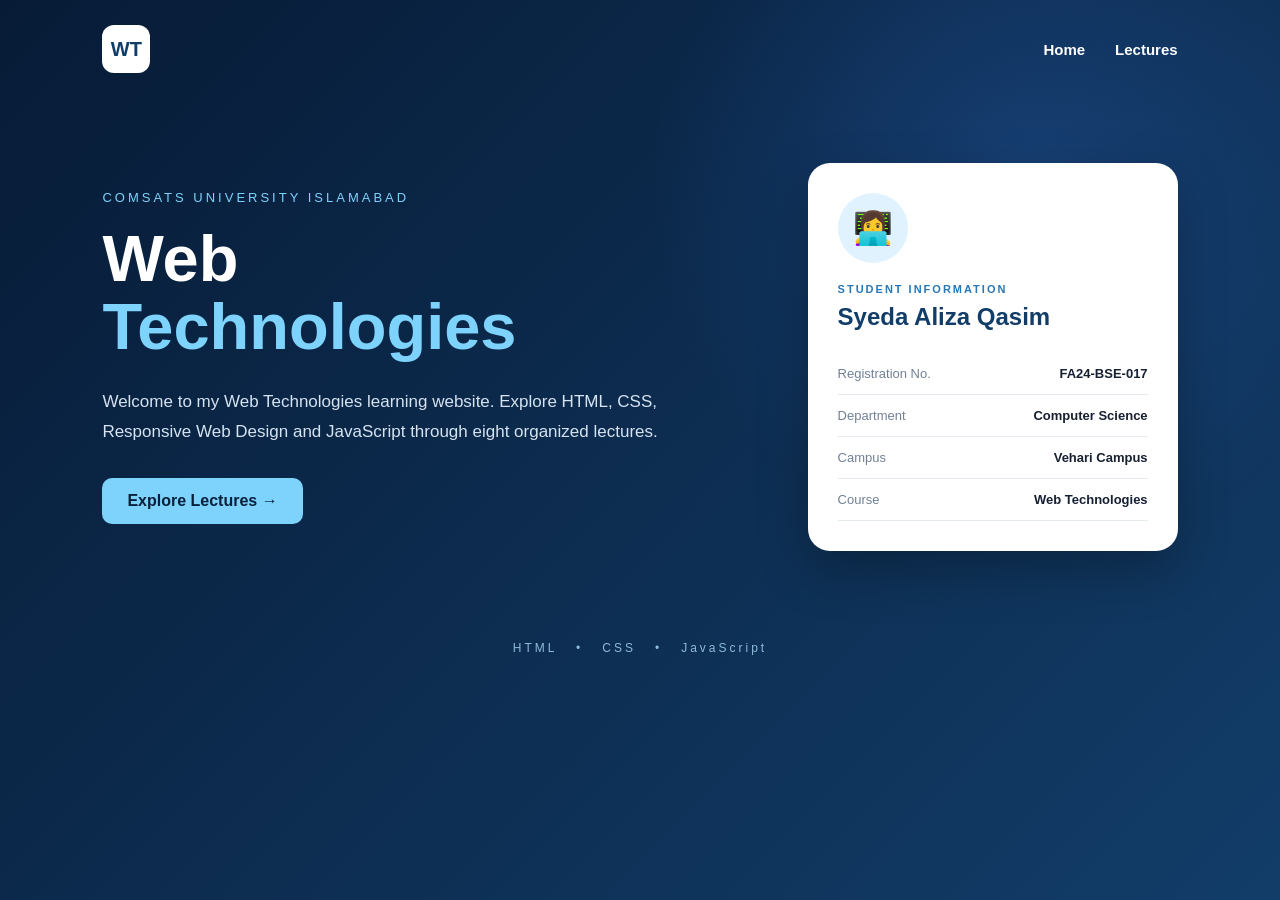
<file: index.html>
<!DOCTYPE html>
<html lang="en">

<head>
    <meta charset="UTF-8">
    <meta name="viewport" content="width=device-width, initial-scale=1.0">
    <title>Web Technologies | Syeda Aliza Qasim</title>

    <link rel="stylesheet" href="style.css">
</head>

<body>

    <div class="hero">

        <nav>
            <div class="logo">WT</div>

            <div class="nav-links">
                <a href="index.html">Home</a>
                <a href="lectures.html">Lectures</a>
            </div>
        </nav>

        <div class="welcome">

            <div class="welcome-text">

                <p class="small-title">COMSATS UNIVERSITY ISLAMABAD</p>

                <h1>
                    Web<br>
                    <span>Technologies</span>
                </h1>

                <p class="intro">
                    Welcome to my Web Technologies learning website.
                    Explore HTML, CSS, Responsive Web Design and JavaScript
                    through eight organized lectures.
                </p>

                <a href="lectures.html" class="main-button">
                    Explore Lectures →
                </a>

            </div>


            <div class="student-card">

                <div class="profile-icon">
                    👩‍💻
                </div>

                <p class="student-label">STUDENT INFORMATION</p>

                <h2>Syeda Aliza Qasim</h2>

                <div class="info-line">
                    <span>Registration No.</span>
                    <strong>FA24-BSE-017</strong>
                </div>

                <div class="info-line">
                    <span>Department</span>
                    <strong>Computer Science</strong>
                </div>

                <div class="info-line">
                    <span>Campus</span>
                    <strong>Vehari Campus</strong>
                </div>

                <div class="info-line">
                    <span>Course</span>
                    <strong>Web Technologies</strong>
                </div>

            </div>

        </div>

        <div class="scroll-text">
            HTML &nbsp; • &nbsp; CSS &nbsp; • &nbsp; JavaScript
        </div>

    </div>

</body>
</html>
</file>
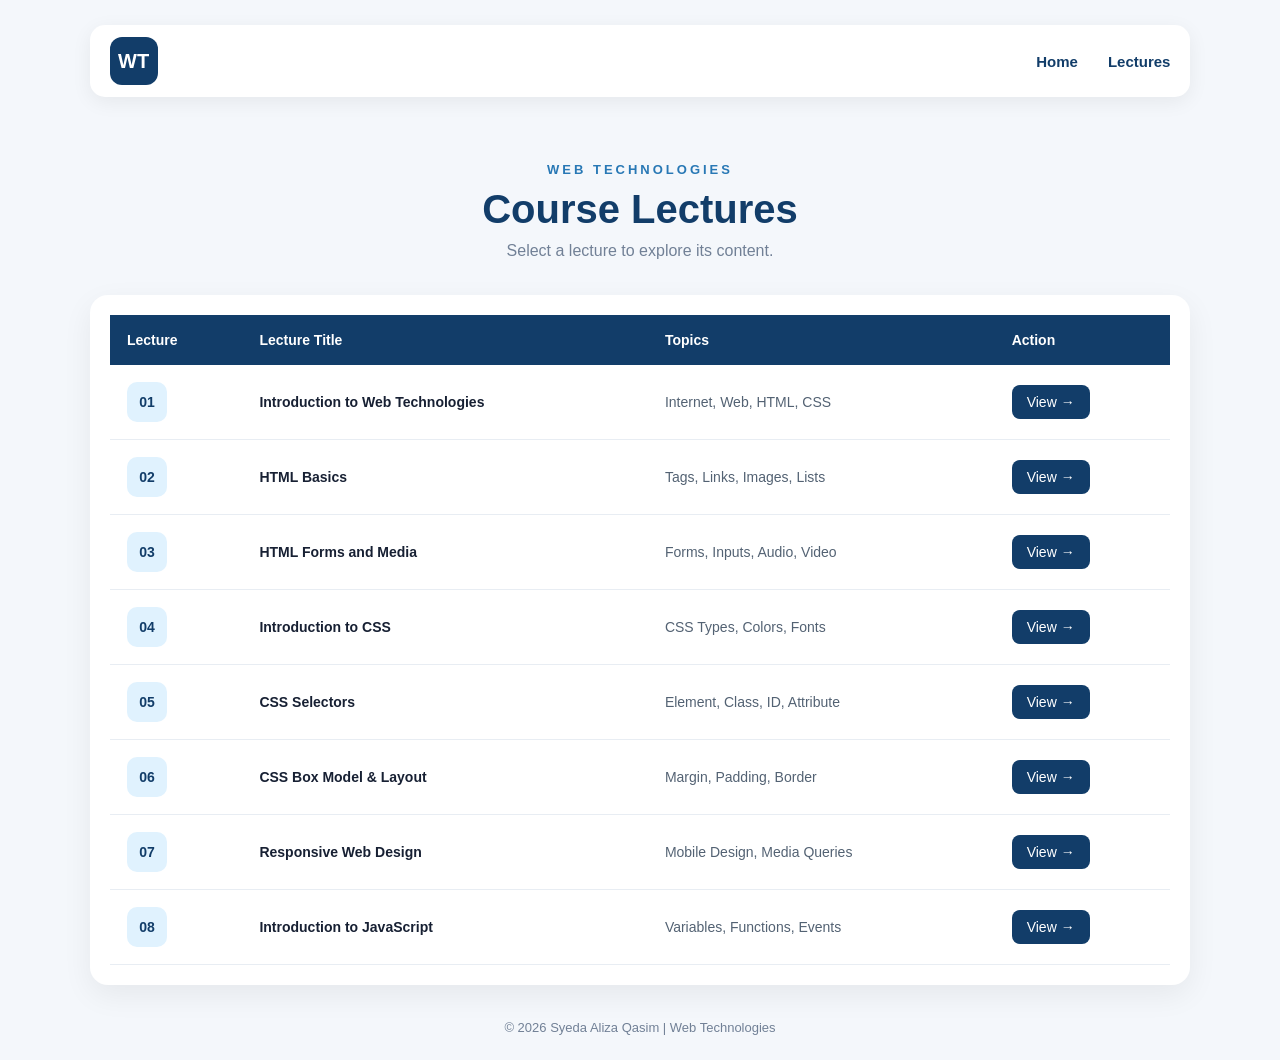
<file: 1st.html>
<!DOCTYPE html>
<html lang="en">

<head>
    <meta charset="UTF-8">
    <meta name="viewport" content="width=device-width, initial-scale=1.0">

    <title>Lectures | Web Technologies</title>

    <link rel="stylesheet" href="style.css">
</head>

<body>

    <div class="lecture-page">

        <nav class="simple-nav">

            <div class="logo dark-logo">WT</div>

            <div class="nav-links">
                <a href="index.html">Home</a>
                <a href="lectures.html">Lectures</a>
            </div>

        </nav>


        <div class="lecture-heading">

            <p>WEB TECHNOLOGIES</p>

            <h1>Course Lectures</h1>

            <span>
                Select a lecture to explore its content.
            </span>

        </div>


        <div class="table-card">

            <table>

                <thead>
                    <tr>
                        <th>Lecture</th>
                        <th>Lecture Title</th>
                        <th>Topics</th>
                        <th>Action</th>
                    </tr>
                </thead>

                <tbody>

                    <tr>
                        <td><span class="number">01</span></td>

                        <td>
                            <strong>Introduction to Web Technologies</strong>
                        </td>

                        <td>Internet, Web, HTML, CSS</td>

                        <td>
                            <a href="lecture1.html" class="view-button">
                                View →
                            </a>
                        </td>
                    </tr>


                    <tr>
                        <td><span class="number">02</span></td>

                        <td>
                            <strong>HTML Basics</strong>
                        </td>

                        <td>Tags, Links, Images, Lists</td>

                        <td>
                            <a href="lecture2.html" class="view-button">
                                View →
                            </a>
                        </td>
                    </tr>


                    <tr>
                        <td><span class="number">03</span></td>

                        <td>
                            <strong>HTML Forms and Media</strong>
                        </td>

                        <td>Forms, Inputs, Audio, Video</td>

                        <td>
                            <a href="lecture3.html" class="view-button">
                                View →
                            </a>
                        </td>
                    </tr>


                    <tr>
                        <td><span class="number">04</span></td>

                        <td>
                            <strong>Introduction to CSS</strong>
                        </td>

                        <td>CSS Types, Colors, Fonts</td>

                        <td>
                            <a href="lecture4.html" class="view-button">
                                View →
                            </a>
                        </td>
                    </tr>


                    <tr>
                        <td><span class="number">05</span></td>

                        <td>
                            <strong>CSS Selectors</strong>
                        </td>

                        <td>Element, Class, ID, Attribute</td>

                        <td>
                            <a href="lecture5.html" class="view-button">
                                View →
                            </a>
                        </td>
                    </tr>


                    <tr>
                        <td><span class="number">06</span></td>

                        <td>
                            <strong>CSS Box Model & Layout</strong>
                        </td>

                        <td>Margin, Padding, Border</td>

                        <td>
                            <a href="lecture6.html" class="view-button">
                                View →
                            </a>
                        </td>
                    </tr>


                    <tr>
                        <td><span class="number">07</span></td>

                        <td>
                            <strong>Responsive Web Design</strong>
                        </td>

                        <td>Mobile Design, Media Queries</td>

                        <td>
                            <a href="lecture7.html" class="view-button">
                                View →
                            </a>
                        </td>
                    </tr>


                    <tr>
                        <td><span class="number">08</span></td>

                        <td>
                            <strong>Introduction to JavaScript</strong>
                        </td>

                        <td>Variables, Functions, Events</td>

                        <td>
                            <a href="lecture8.html" class="view-button">
                                View →
                            </a>
                        </td>
                    </tr>

                </tbody>

            </table>

        </div>


        <footer>
            <p>© 2026 Syeda Aliza Qasim | Web Technologies</p>
        </footer>

    </div>

</body>
</html>
</file>
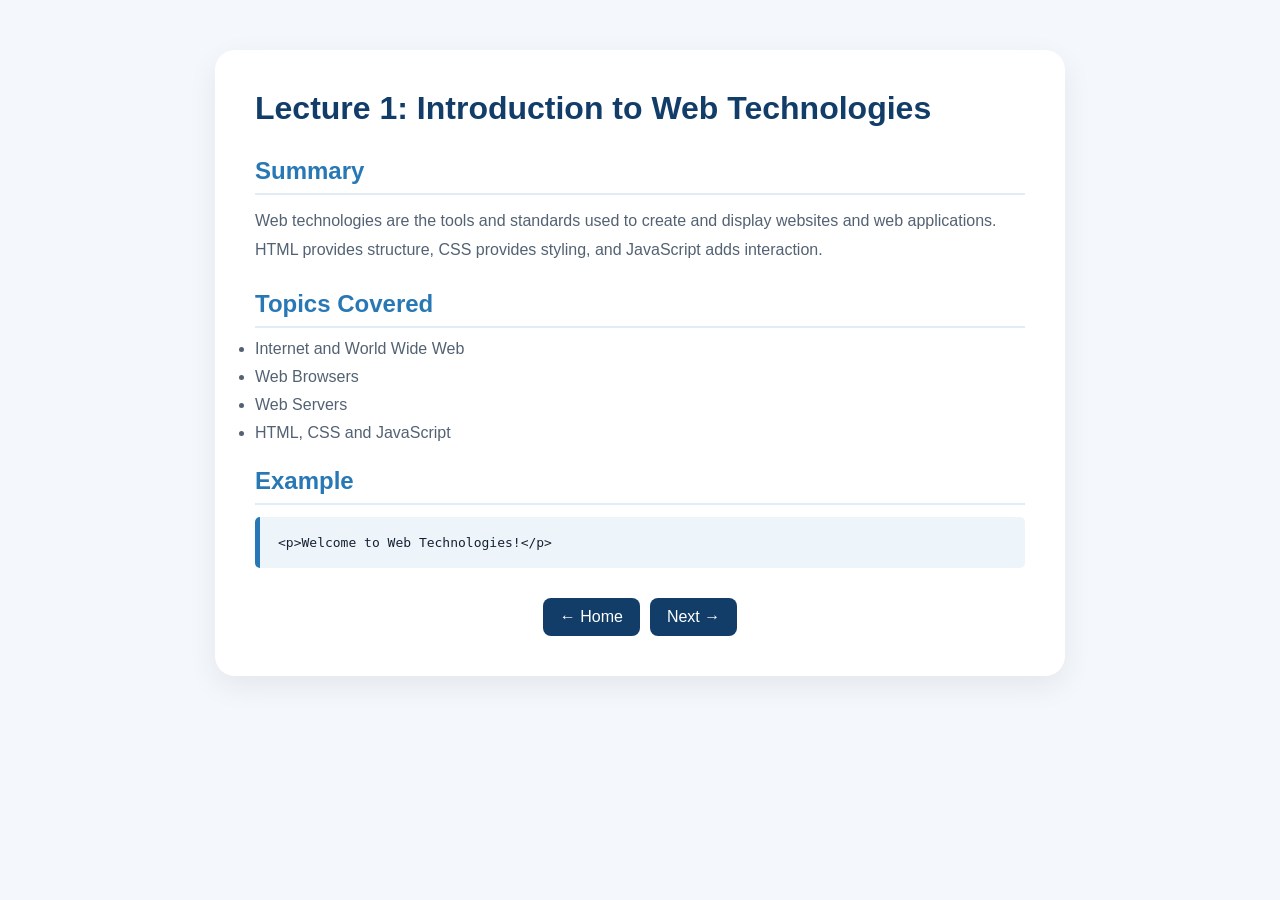
<file: lecture1.html>
<!DOCTYPE html>
<html lang="en">

<head>
    <meta charset="UTF-8">
    <meta name="viewport" content="width=device-width, initial-scale=1.0">
    <title>Introduction to Web Technologies</title>
    <link rel="stylesheet" href="style.css">
</head>

<body>

<div class="page">

    <h1>Lecture 1: Introduction to Web Technologies</h1>

    <h2>Summary</h2>

    <p>
        Web technologies are the tools and standards used to create
        and display websites and web applications. HTML provides
        structure, CSS provides styling, and JavaScript adds interaction.
    </p>

    <h2>Topics Covered</h2>

    <ul>
        <li>Internet and World Wide Web</li>
        <li>Web Browsers</li>
        <li>Web Servers</li>
        <li>HTML, CSS and JavaScript</li>
    </ul>

    <h2>Example</h2>

    <div class="code">
        &lt;p&gt;Welcome to Web Technologies!&lt;/p&gt;
    </div>

    <div class="nav">
        <a href="index.html">← Home</a>
        <a href="lecture2.html">Next →</a>
    </div>

</div>

</body>
</html>
</file>
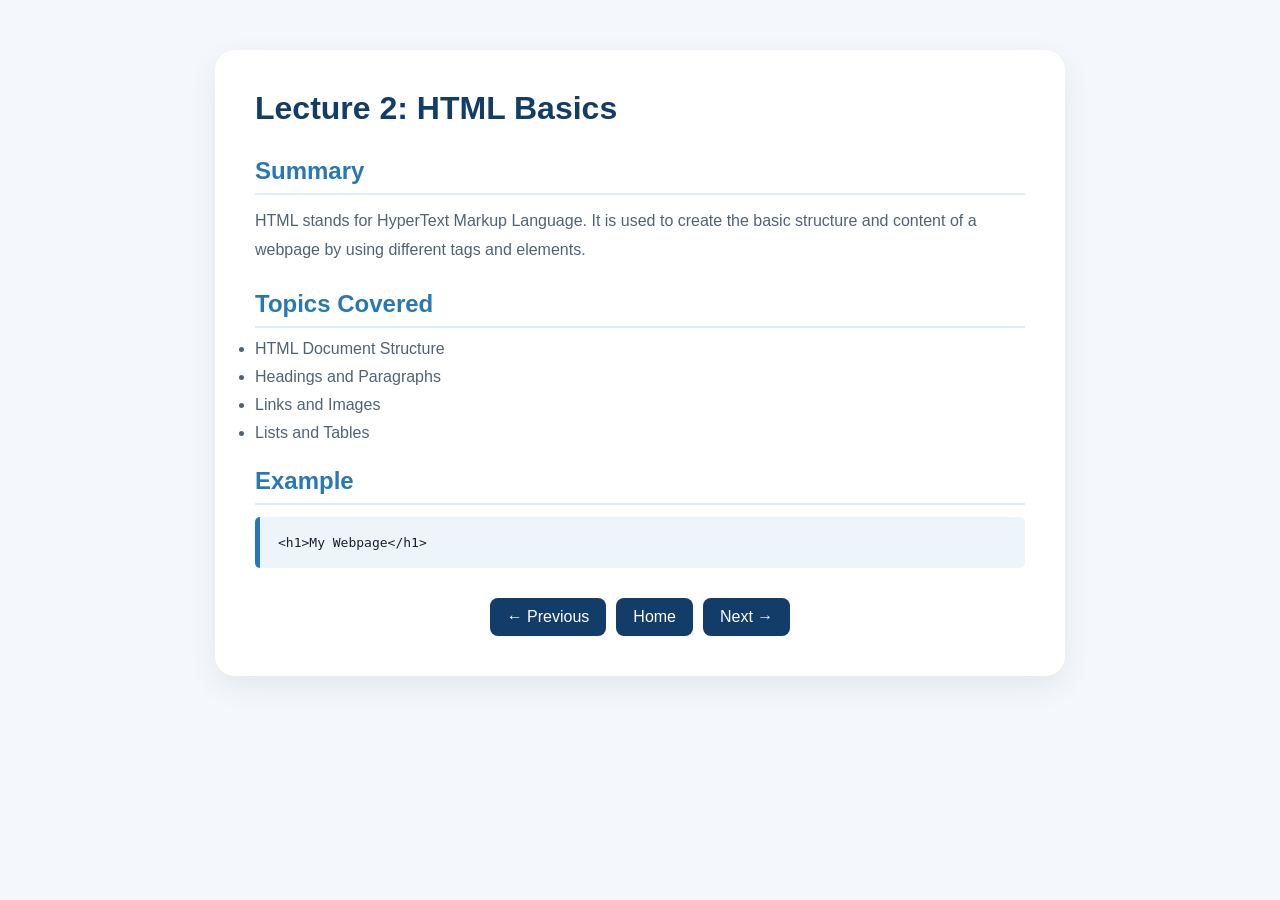
<file: lecture2.html>
<!DOCTYPE html>
<html lang="en">

<head>
    <meta charset="UTF-8">
    <meta name="viewport" content="width=device-width, initial-scale=1.0">
    <title>HTML Basics</title>
    <link rel="stylesheet" href="style.css">
</head>

<body>

<div class="page">

    <h1>Lecture 2: HTML Basics</h1>

    <h2>Summary</h2>

    <p>
        HTML stands for HyperText Markup Language. It is used to
        create the basic structure and content of a webpage by
        using different tags and elements.
    </p>

    <h2>Topics Covered</h2>

    <ul>
        <li>HTML Document Structure</li>
        <li>Headings and Paragraphs</li>
        <li>Links and Images</li>
        <li>Lists and Tables</li>
    </ul>

    <h2>Example</h2>

    <div class="code">
        &lt;h1&gt;My Webpage&lt;/h1&gt;
    </div>

    <div class="nav">
        <a href="lecture1.html">← Previous</a>
        <a href="index.html">Home</a>
        <a href="lecture3.html">Next →</a>
    </div>

</div>

</body>
</html>
</file>
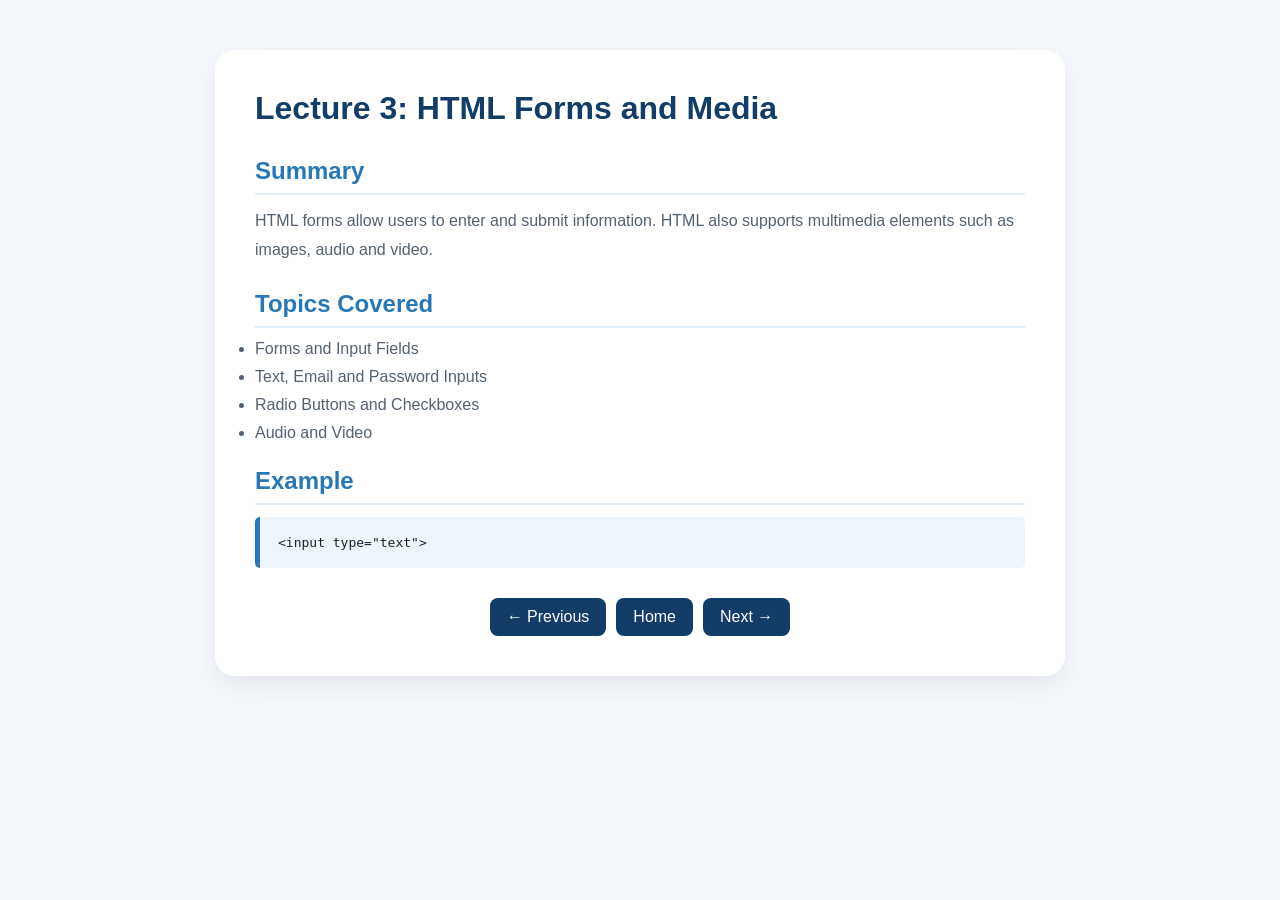
<file: lecture3.html>
<!DOCTYPE html>
<html lang="en">

<head>
    <meta charset="UTF-8">
    <meta name="viewport" content="width=device-width, initial-scale=1.0">
    <title>HTML Forms and Media</title>
    <link rel="stylesheet" href="style.css">
</head>

<body>

<div class="page">

    <h1>Lecture 3: HTML Forms and Media</h1>

    <h2>Summary</h2>

    <p>
        HTML forms allow users to enter and submit information.
        HTML also supports multimedia elements such as images,
        audio and video.
    </p>

    <h2>Topics Covered</h2>

    <ul>
        <li>Forms and Input Fields</li>
        <li>Text, Email and Password Inputs</li>
        <li>Radio Buttons and Checkboxes</li>
        <li>Audio and Video</li>
    </ul>

    <h2>Example</h2>

    <div class="code">
        &lt;input type="text"&gt;
    </div>

    <div class="nav">
        <a href="lecture2.html">← Previous</a>
        <a href="index.html">Home</a>
        <a href="lecture4.html">Next →</a>
    </div>

</div>

</body>
</html>
</file>
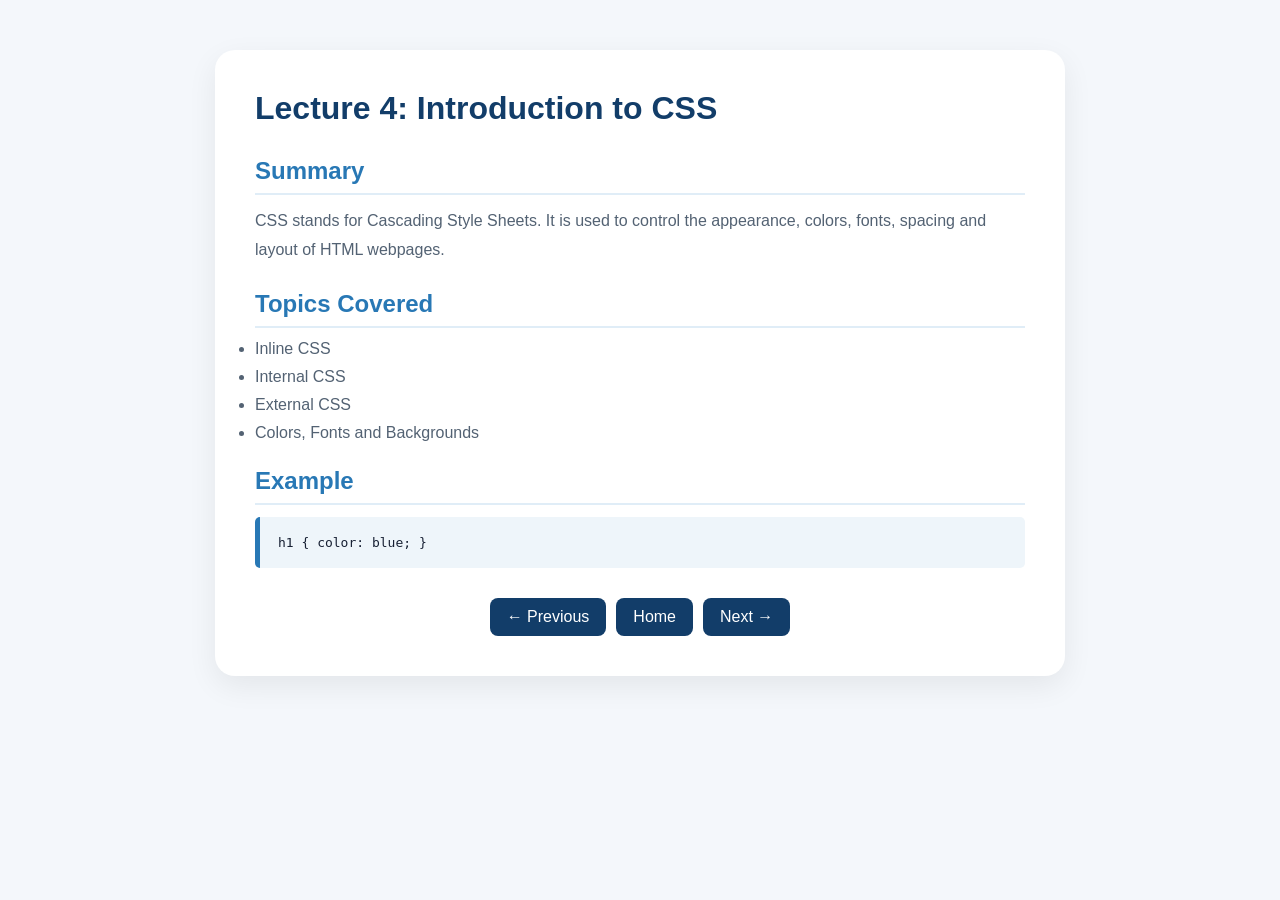
<file: lecture4.html>
<!DOCTYPE html>
<html lang="en">

<head>
    <meta charset="UTF-8">
    <meta name="viewport" content="width=device-width, initial-scale=1.0">
    <title>Introduction to CSS</title>
    <link rel="stylesheet" href="style.css">
</head>

<body>

<div class="page">

    <h1>Lecture 4: Introduction to CSS</h1>

    <h2>Summary</h2>

    <p>
        CSS stands for Cascading Style Sheets. It is used to control
        the appearance, colors, fonts, spacing and layout of HTML webpages.
    </p>

    <h2>Topics Covered</h2>

    <ul>
        <li>Inline CSS</li>
        <li>Internal CSS</li>
        <li>External CSS</li>
        <li>Colors, Fonts and Backgrounds</li>
    </ul>

    <h2>Example</h2>

    <div class="code">
        h1 { color: blue; }
    </div>

    <div class="nav">
        <a href="lecture3.html">← Previous</a>
        <a href="index.html">Home</a>
        <a href="lecture5.html">Next →</a>
    </div>

</div>

</body>
</html>
</file>
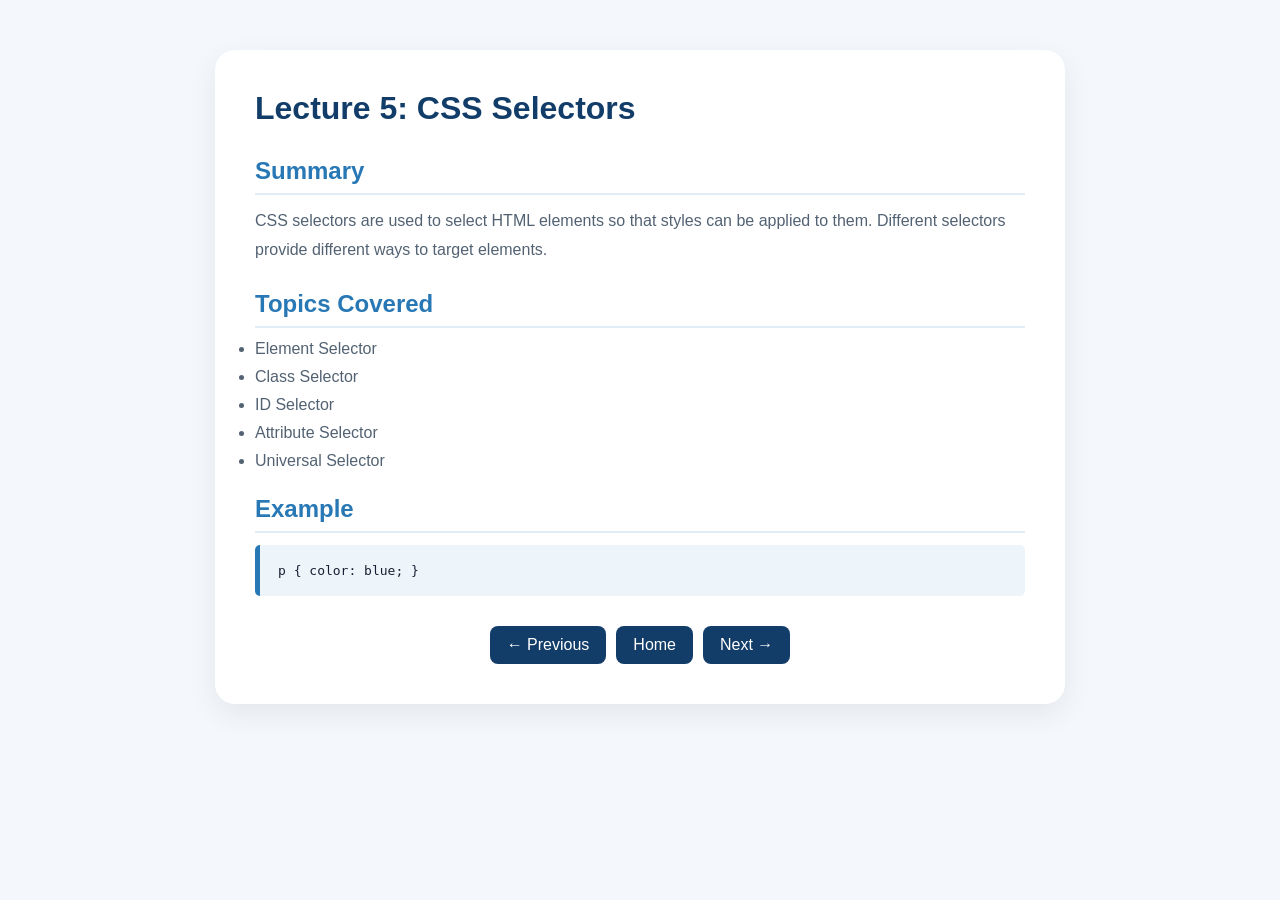
<file: lecture5.html>
<!DOCTYPE html>
<html lang="en">

<head>
    <meta charset="UTF-8">
    <meta name="viewport" content="width=device-width, initial-scale=1.0">
    <title>CSS Selectors</title>
    <link rel="stylesheet" href="style.css">
</head>

<body>

<div class="page">

    <h1>Lecture 5: CSS Selectors</h1>

    <h2>Summary</h2>

    <p>
        CSS selectors are used to select HTML elements so that
        styles can be applied to them. Different selectors provide
        different ways to target elements.
    </p>

    <h2>Topics Covered</h2>

    <ul>
        <li>Element Selector</li>
        <li>Class Selector</li>
        <li>ID Selector</li>
        <li>Attribute Selector</li>
        <li>Universal Selector</li>
    </ul>

    <h2>Example</h2>

    <div class="code">
        p { color: blue; }
    </div>

    <div class="nav">
        <a href="lecture4.html">← Previous</a>
        <a href="index.html">Home</a>
        <a href="lecture6.html">Next →</a>
    </div>

</div>

</body>
</html>
</file>
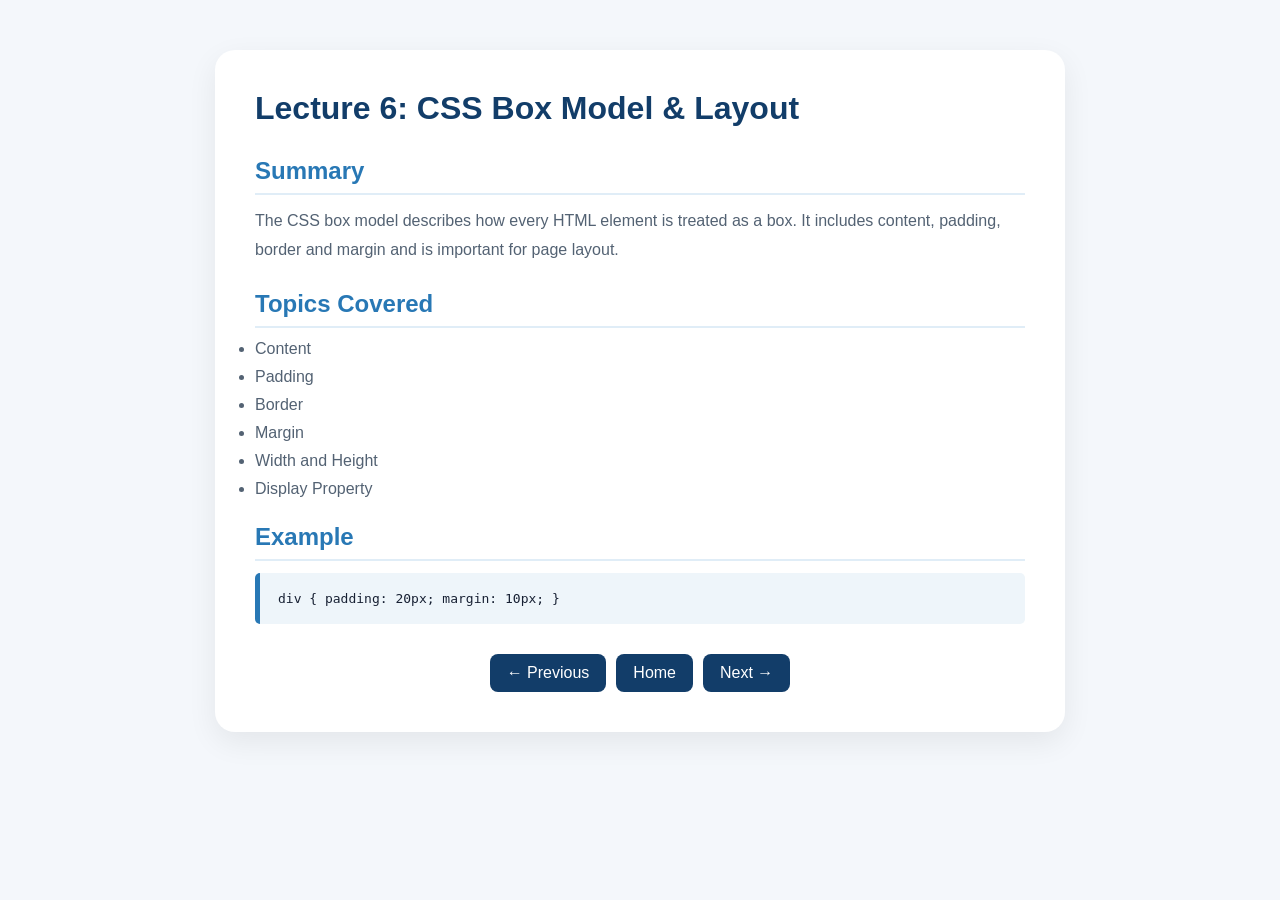
<file: lecture6.html>
<!DOCTYPE html>
<html lang="en">

<head>
    <meta charset="UTF-8">
    <meta name="viewport" content="width=device-width, initial-scale=1.0">
    <title>CSS Box Model and Layout</title>
    <link rel="stylesheet" href="style.css">
</head>

<body>

<div class="page">

    <h1>Lecture 6: CSS Box Model & Layout</h1>

    <h2>Summary</h2>

    <p>
        The CSS box model describes how every HTML element is treated
        as a box. It includes content, padding, border and margin and
        is important for page layout.
    </p>

    <h2>Topics Covered</h2>

    <ul>
        <li>Content</li>
        <li>Padding</li>
        <li>Border</li>
        <li>Margin</li>
        <li>Width and Height</li>
        <li>Display Property</li>
    </ul>

    <h2>Example</h2>

    <div class="code">
        div { padding: 20px; margin: 10px; }
    </div>

    <div class="nav">
        <a href="lecture5.html">← Previous</a>
        <a href="index.html">Home</a>
        <a href="lecture7.html">Next →</a>
    </div>

</div>

</body>
</html>
</file>
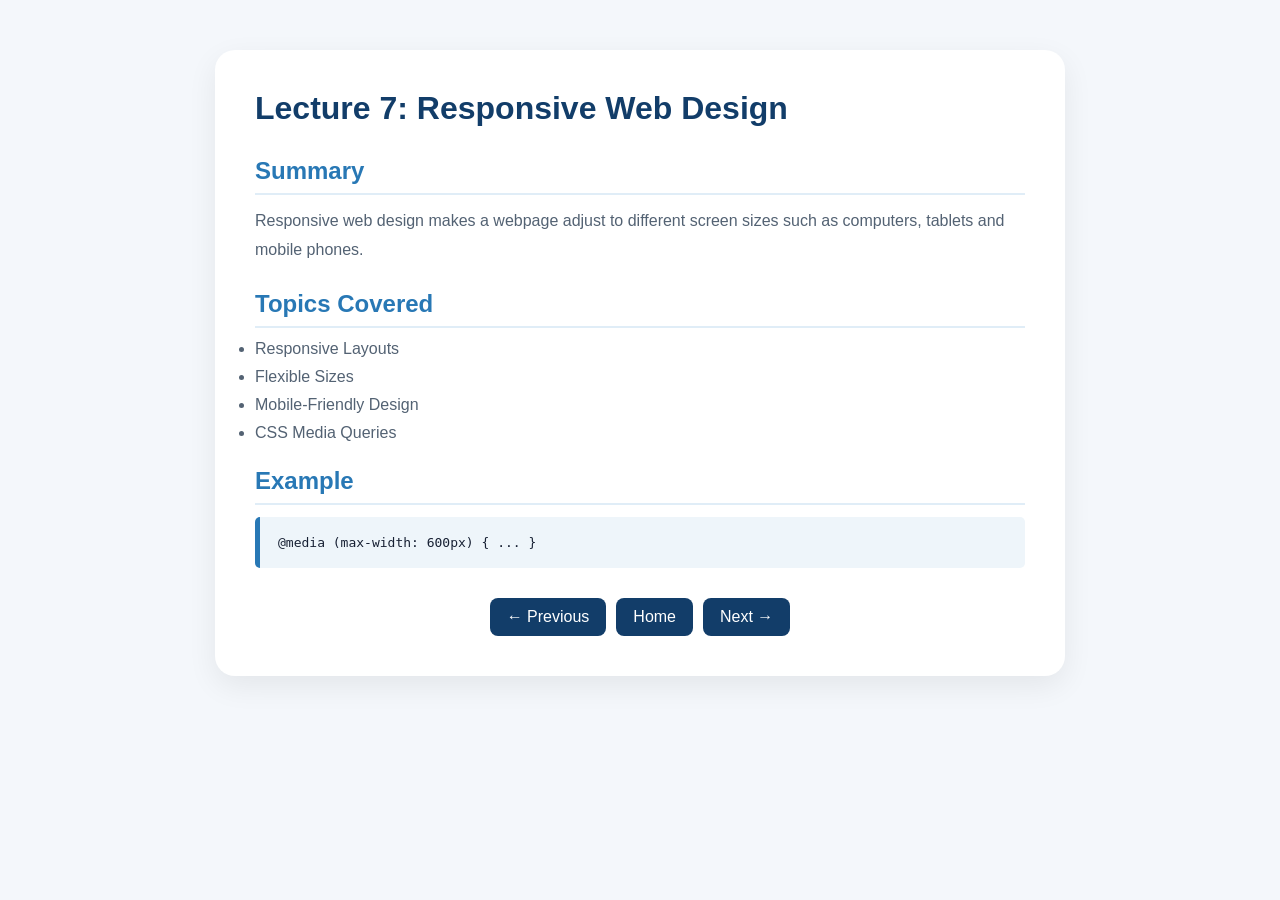
<file: lecture7.html>
<!DOCTYPE html>
<html lang="en">

<head>
    <meta charset="UTF-8">
    <meta name="viewport" content="width=device-width, initial-scale=1.0">
    <title>Responsive Web Design</title>
    <link rel="stylesheet" href="style.css">
</head>

<body>

<div class="page">

    <h1>Lecture 7: Responsive Web Design</h1>

    <h2>Summary</h2>

    <p>
        Responsive web design makes a webpage adjust to different
        screen sizes such as computers, tablets and mobile phones.
    </p>

    <h2>Topics Covered</h2>

    <ul>
        <li>Responsive Layouts</li>
        <li>Flexible Sizes</li>
        <li>Mobile-Friendly Design</li>
        <li>CSS Media Queries</li>
    </ul>

    <h2>Example</h2>

    <div class="code">
        @media (max-width: 600px) { ... }
    </div>

    <div class="nav">
        <a href="lecture6.html">← Previous</a>
        <a href="index.html">Home</a>
        <a href="lecture8.html">Next →</a>
    </div>

</div>

</body>
</html>
</file>
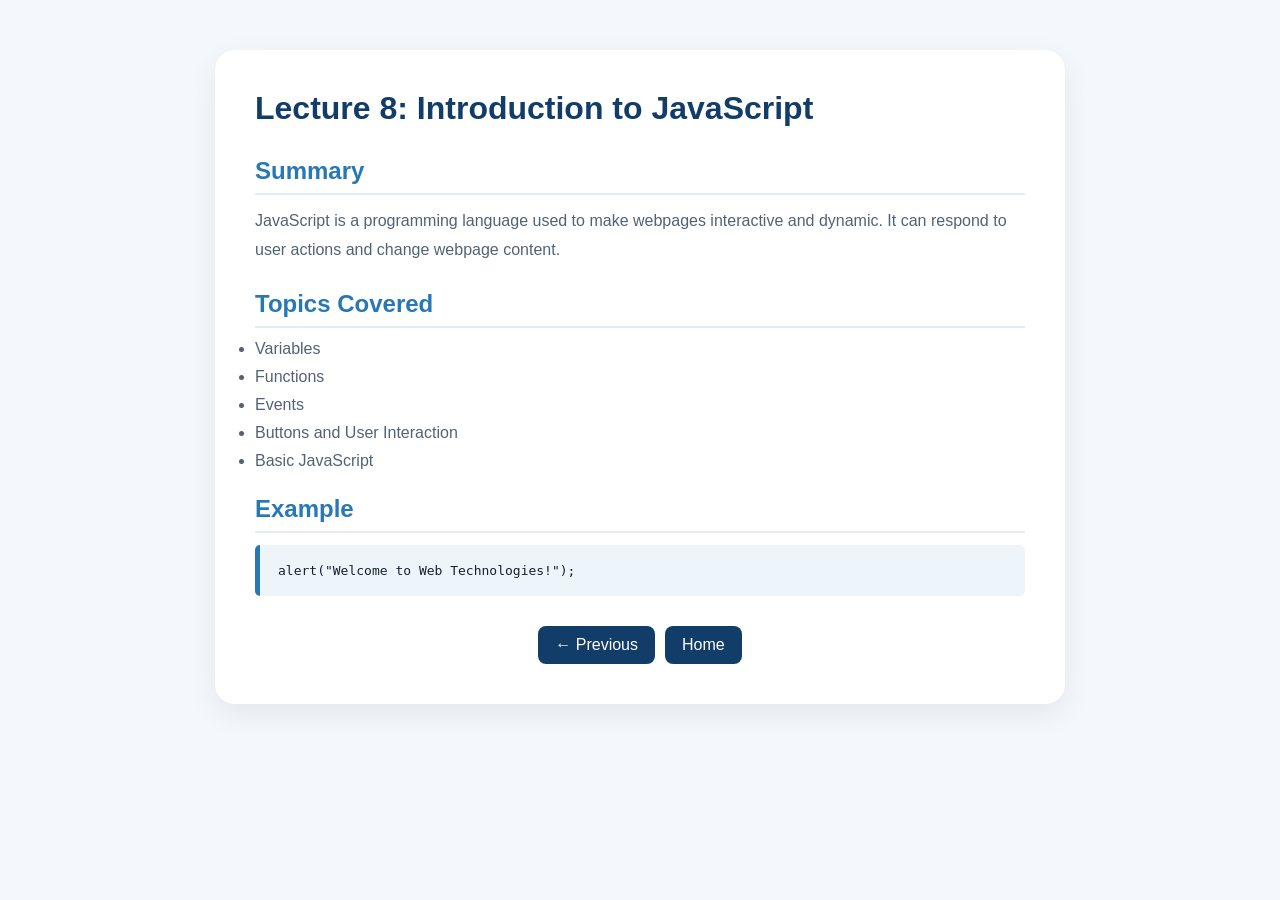
<file: lecture8.html>
<!DOCTYPE html>
<html lang="en">

<head>
    <meta charset="UTF-8">
    <meta name="viewport" content="width=device-width, initial-scale=1.0">
    <title>Introduction to JavaScript</title>
    <link rel="stylesheet" href="style.css">
</head>

<body>

<div class="page">

    <h1>Lecture 8: Introduction to JavaScript</h1>

    <h2>Summary</h2>

    <p>
        JavaScript is a programming language used to make webpages
        interactive and dynamic. It can respond to user actions
        and change webpage content.
    </p>

    <h2>Topics Covered</h2>

    <ul>
        <li>Variables</li>
        <li>Functions</li>
        <li>Events</li>
        <li>Buttons and User Interaction</li>
        <li>Basic JavaScript</li>
    </ul>

    <h2>Example</h2>

    <div class="code">
        alert("Welcome to Web Technologies!");
    </div>

    <div class="nav">
        <a href="lecture7.html">← Previous</a>
        <a href="index.html">Home</a>
    </div>

</div>

</body>
</html>
</file>
<file: style.css>
* {
    box-sizing: border-box;
    margin: 0;
    padding: 0;
}

body {
    font-family: Arial, sans-serif;
    background: #f4f7fb;
    color: #172033;
}


/* =========================
   HOME PAGE
========================= */

.hero {
    min-height: 100vh;

    background:
        radial-gradient(circle at 80% 20%, #3b82f633, transparent 30%),
        linear-gradient(135deg, #071b36, #123d69);

    color: white;
    padding: 25px 8%;
}


nav {
    display: flex;
    justify-content: space-between;
    align-items: center;
}


.logo {
    width: 48px;
    height: 48px;

    display: flex;
    align-items: center;
    justify-content: center;

    border-radius: 12px;

    background: #ffffff;
    color: #123d69;

    font-size: 20px;
    font-weight: bold;
}


.nav-links {
    display: flex;
    gap: 30px;
}


.nav-links a {
    color: white;
    text-decoration: none;

    font-size: 15px;
    font-weight: bold;
}


.nav-links a:hover {
    color: #7dd3fc;
}


/* HOME CONTENT */

.welcome {
    max-width: 1100px;

    margin: 90px auto;

    display: flex;

    justify-content: space-between;

    align-items: center;

    gap: 70px;
}


.welcome-text {
    max-width: 580px;
}


.small-title {
    color: #7dd3fc;

    letter-spacing: 3px;

    font-size: 13px;

    margin-bottom: 20px;
}


.welcome h1 {
    font-size: 65px;

    line-height: 1.05;

    margin-bottom: 25px;
}


.welcome h1 span {
    color: #7dd3fc;
}


.intro {
    color: #d6e3f0;

    font-size: 17px;

    line-height: 1.8;

    margin-bottom: 30px;
}


.main-button {
    display: inline-block;

    background: #7dd3fc;

    color: #08203b;

    text-decoration: none;

    padding: 14px 25px;

    border-radius: 10px;

    font-weight: bold;

    transition: 0.3s;
}


.main-button:hover {
    transform: translateY(-3px);

    background: white;
}


/* STUDENT CARD */

.student-card {
    width: 370px;

    background: white;

    color: #172033;

    padding: 30px;

    border-radius: 22px;

    box-shadow: 0 20px 50px #00000040;
}


.profile-icon {
    width: 70px;
    height: 70px;

    display: flex;
    align-items: center;
    justify-content: center;

    background: #e0f2fe;

    border-radius: 50%;

    font-size: 32px;

    margin-bottom: 20px;
}


.student-label {
    font-size: 11px;

    color: #2878b5;

    letter-spacing: 2px;

    font-weight: bold;

    margin-bottom: 8px;
}


.student-card h2 {
    margin-bottom: 22px;

    color: #123d69;
}


.info-line {
    display: flex;

    justify-content: space-between;

    padding: 13px 0;

    border-bottom: 1px solid #e5eaf0;

    gap: 15px;
}


.info-line span {
    color: #718096;

    font-size: 13px;
}


.info-line strong {
    text-align: right;

    font-size: 13px;
}


.scroll-text {
    text-align: center;

    color: #8ebbd8;

    letter-spacing: 3px;

    font-size: 12px;
}


/* =========================
   LECTURE PAGE
========================= */

.lecture-page {
    min-height: 100vh;

    padding: 25px 7%;

    background: #f4f7fb;
}


.simple-nav {
    background: white;

    padding: 12px 20px;

    border-radius: 15px;

    box-shadow: 0 5px 20px #00000010;
}


.dark-logo {
    background: #123d69;

    color: white;
}


.simple-nav .nav-links a {
    color: #123d69;
}


.lecture-heading {
    text-align: center;

    margin: 65px 0 35px;
}


.lecture-heading p {
    color: #2878b5;

    font-size: 13px;

    font-weight: bold;

    letter-spacing: 3px;

    margin-bottom: 10px;
}


.lecture-heading h1 {
    font-size: 40px;

    color: #123d69;

    margin-bottom: 10px;
}


.lecture-heading span {
    color: #718096;
}


/* TABLE */

.table-card {
    background: white;

    padding: 20px;

    border-radius: 18px;

    box-shadow: 0 10px 30px #00000010;

    max-width: 1100px;

    margin: auto;

    overflow-x: auto;
}


table {
    width: 100%;

    border-collapse: collapse;
}


thead {
    background: #123d69;

    color: white;
}


th {
    padding: 17px;

    text-align: left;

    font-size: 14px;
}


td {
    padding: 17px;

    border-bottom: 1px solid #e8edf3;

    color: #536273;

    font-size: 14px;
}


tr:hover {
    background: #f0f8ff;
}


td strong {
    color: #172033;
}


.number {
    display: inline-flex;

    align-items: center;

    justify-content: center;

    width: 40px;
    height: 40px;

    background: #e0f2fe;

    color: #123d69;

    border-radius: 10px;

    font-weight: bold;
}


.view-button {
    display: inline-block;

    background: #123d69;

    color: white;

    text-decoration: none;

    padding: 9px 15px;

    border-radius: 8px;

    transition: 0.3s;
}


.view-button:hover {
    background: #2878b5;

    transform: translateY(-2px);
}


footer {
    text-align: center;

    margin-top: 35px;

    color: #718096;

    font-size: 13px;
}


/* =========================
   LECTURE CONTENT PAGES
========================= */

.page {
    max-width: 850px;

    margin: 50px auto;

    background: white;

    padding: 40px;

    border-radius: 20px;

    box-shadow: 0 10px 30px #00000012;
}


.page h1 {
    color: #123d69;

    font-size: 32px;

    margin-bottom: 30px;
}


.page h2 {
    color: #2878b5;

    margin: 25px 0 12px;

    border-bottom: 2px solid #e0edf7;

    padding-bottom: 8px;
}


.page p {
    line-height: 1.8;

    color: #536273;
}


.page li {
    margin: 10px 0;

    color: #536273;
}


.code {
    background: #eef5fa;

    padding: 18px;

    border-left: 5px solid #2878b5;

    font-family: monospace;

    border-radius: 5px;
}


.nav {
    margin-top: 30px;

    display: flex;

    justify-content: center;

    gap: 10px;

    flex-wrap: wrap;
}


.nav a {
    background: #123d69;

    color: white;

    text-decoration: none;

    padding: 10px 17px;

    border-radius: 8px;
}


.nav a:hover {
    background: #2878b5;
}


/* =========================
   MOBILE
========================= */

@media (max-width: 800px) {

    .welcome {
        flex-direction: column;

        margin: 60px auto;
    }


    .welcome h1 {
        font-size: 48px;
    }


    .student-card {
        width: 100%;

        max-width: 400px;
    }


    .nav-links {
        gap: 15px;
    }
}


@media (max-width: 500px) {

    .hero,
    .lecture-page {
        padding: 20px;
    }


    .welcome h1 {
        font-size: 40px;
    }


    .welcome {
        margin: 45px auto;
    }


    .student-card {
        padding: 22px;
    }


    .lecture-heading h1 {
        font-size: 30px;
    }


    .page {
        margin: 25px 15px;

        padding: 25px;
    }
}
</file>
